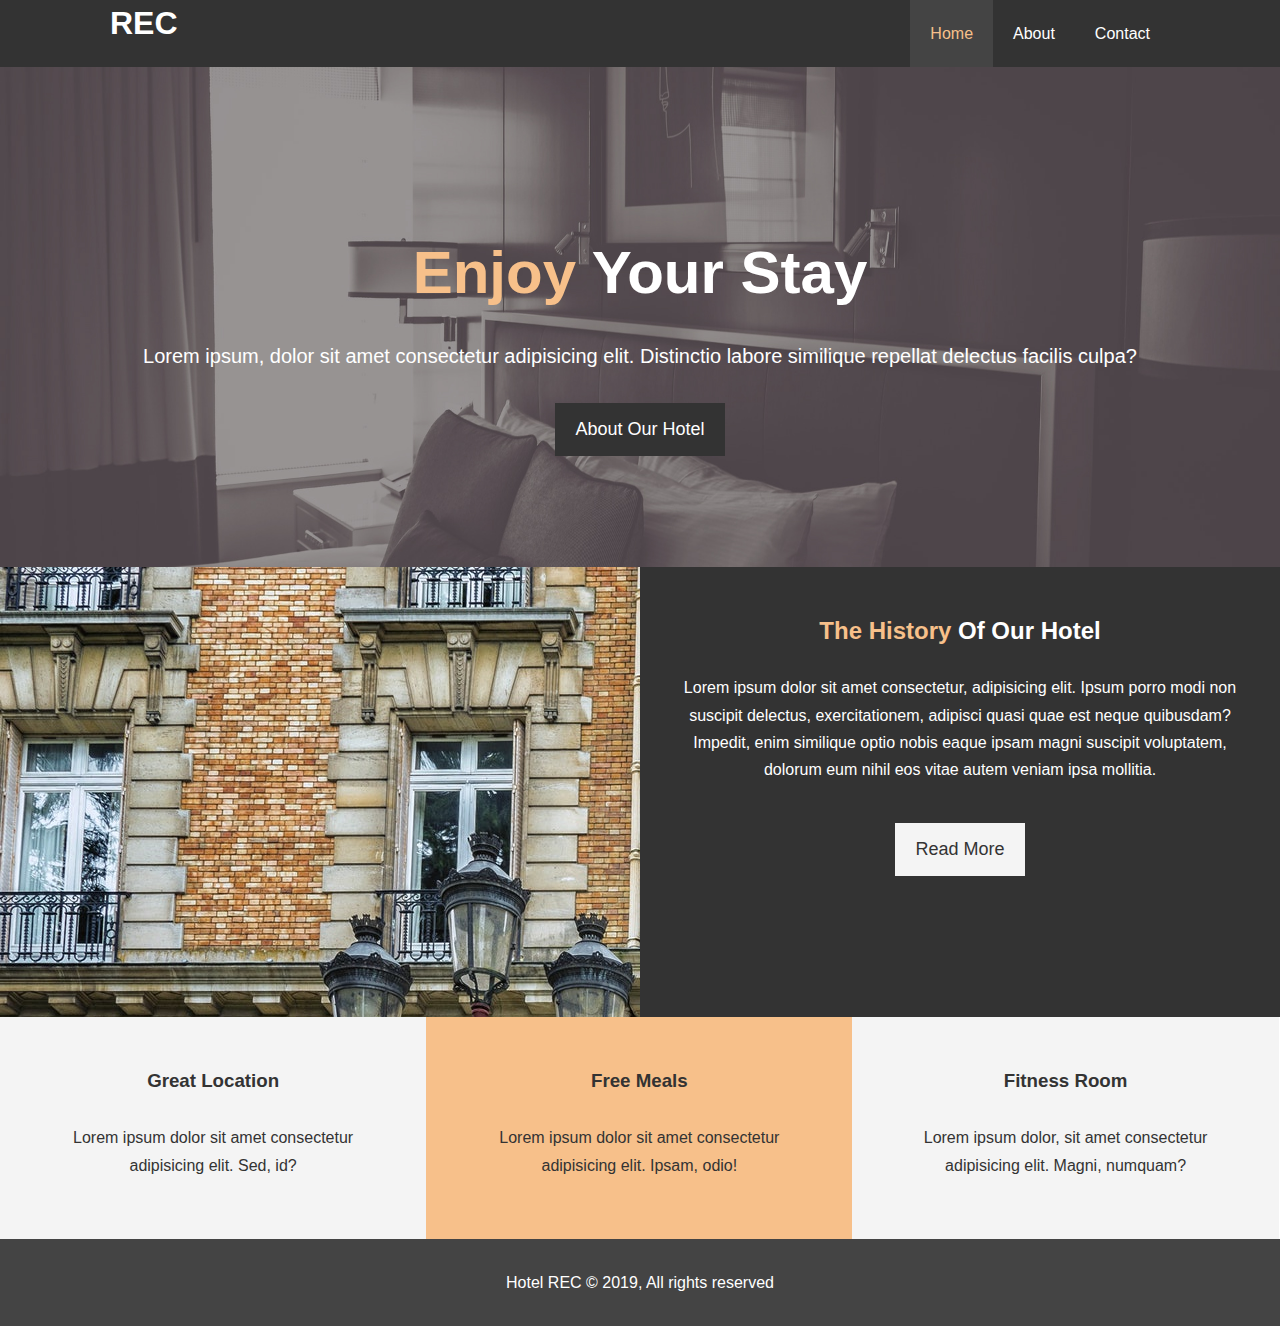
<file: hotel-site-design/hotel_website/index.html>
<!DOCTYPE html>
<html lang="en">
<head>
  <meta charset="UTF-8">
  <meta name="viewport" content="width=device-width, initial-scale=1.0">
  <meta http-equiv="X-UA-Compatible" content="ie=edge">
  <meta name="description" content="Welcome to the most extraoridnary hotel in Houston Texas">
  <meta name="keywords" content="hotel, houston hotel, pet friendly hotel, discount hotel"> 
  <link rel="stylesheet" href="https://use.fontawesome.com/releases/v5.7.1/css/all.css" integrity="sha384-fnmOCqbTlWIlj8LyTjo7mOUStjsKC4pOpQbqyi7RrhN7udi9RwhKkMHpvLbHG9Sr" crossorigin="anonymous">


  <link rel="stylesheet" href="./css/style.css">
  <link rel="stylesheet" media="screen and  (max-width:768px)" href="./css/mobile.css">
  <title>Hotel REC | Houston Hotel</title>
</head>
<body>
  <header>
    <nav id="navbar">
      <div class="container">
          <h1 class="logo"><a href="index.html"></a>REC</h1>
          <!-- Navigation items -->
          <ul>
            <li><a class="current"  href="index.html">Home</a></li>
            <li><a href="about.html">About</a></li>
            <li><a href="contact.html">Contact</a></li>
               
          </ul>
      </div>
      
    </nav>
    <!-- showcase -->
    <div id="showcase">
      <div class="container">
        <div class="showcase-content">
          <h1><span class="text-primary">Enjoy </span>Your Stay</h1>
          <p class="lead">Lorem ipsum, dolor sit amet consectetur adipisicing elit. Distinctio labore similique repellat delectus facilis culpa?</p>
          <a class="btn" href="about.html">About Our Hotel</a>
        </div>
      </div>
    </div>
  </header>
  <!-- Section -->
  <section id="home-info" class="bg-dark">
    <div class="info-img">
      
    </div>
    <div class="info-content">
      <h2><span class="text-primary">The History</span> Of Our Hotel</h2>
      <p>Lorem ipsum dolor sit amet consectetur, adipisicing elit. Ipsum porro modi non suscipit delectus, exercitationem, adipisci quasi quae est neque quibusdam? Impedit, enim similique optio nobis eaque ipsam magni suscipit voluptatem, dolorum eum nihil eos vitae autem veniam ipsa mollitia.</p>
      <a href="about.html" class="btn btn-light">Read More</a>
    </div>

  </section>
  <section #features>
    <div class="box bg-light">
      <i class="fas fa-hotel fa-3x"></i>
      <h3>Great Location</h3>
      <p>Lorem ipsum dolor sit amet consectetur adipisicing elit. Sed, id?</p>
    </div>
    <div class="box bg-primary">
        <i class="fas fa-utensils fa-3x"></i>
      <h3>Free Meals</h3>
      <p>Lorem ipsum dolor sit amet consectetur adipisicing elit. Ipsam, odio!</p>
    </div>
    <div class="box bg-light">
        <i class="fas fa-dumbbell fa-3x"></i>
      <h3>Fitness Room</h3>
      <p>Lorem ipsum dolor, sit amet consectetur adipisicing elit. Magni, numquam?</p>
    </div>

  </section>
  <div class="clr"></div>
  <footer id="main-footer">
    <p>Hotel REC &copy; 2019, All rights reserved</p>
  </footer>
</body>
</html>
</file>
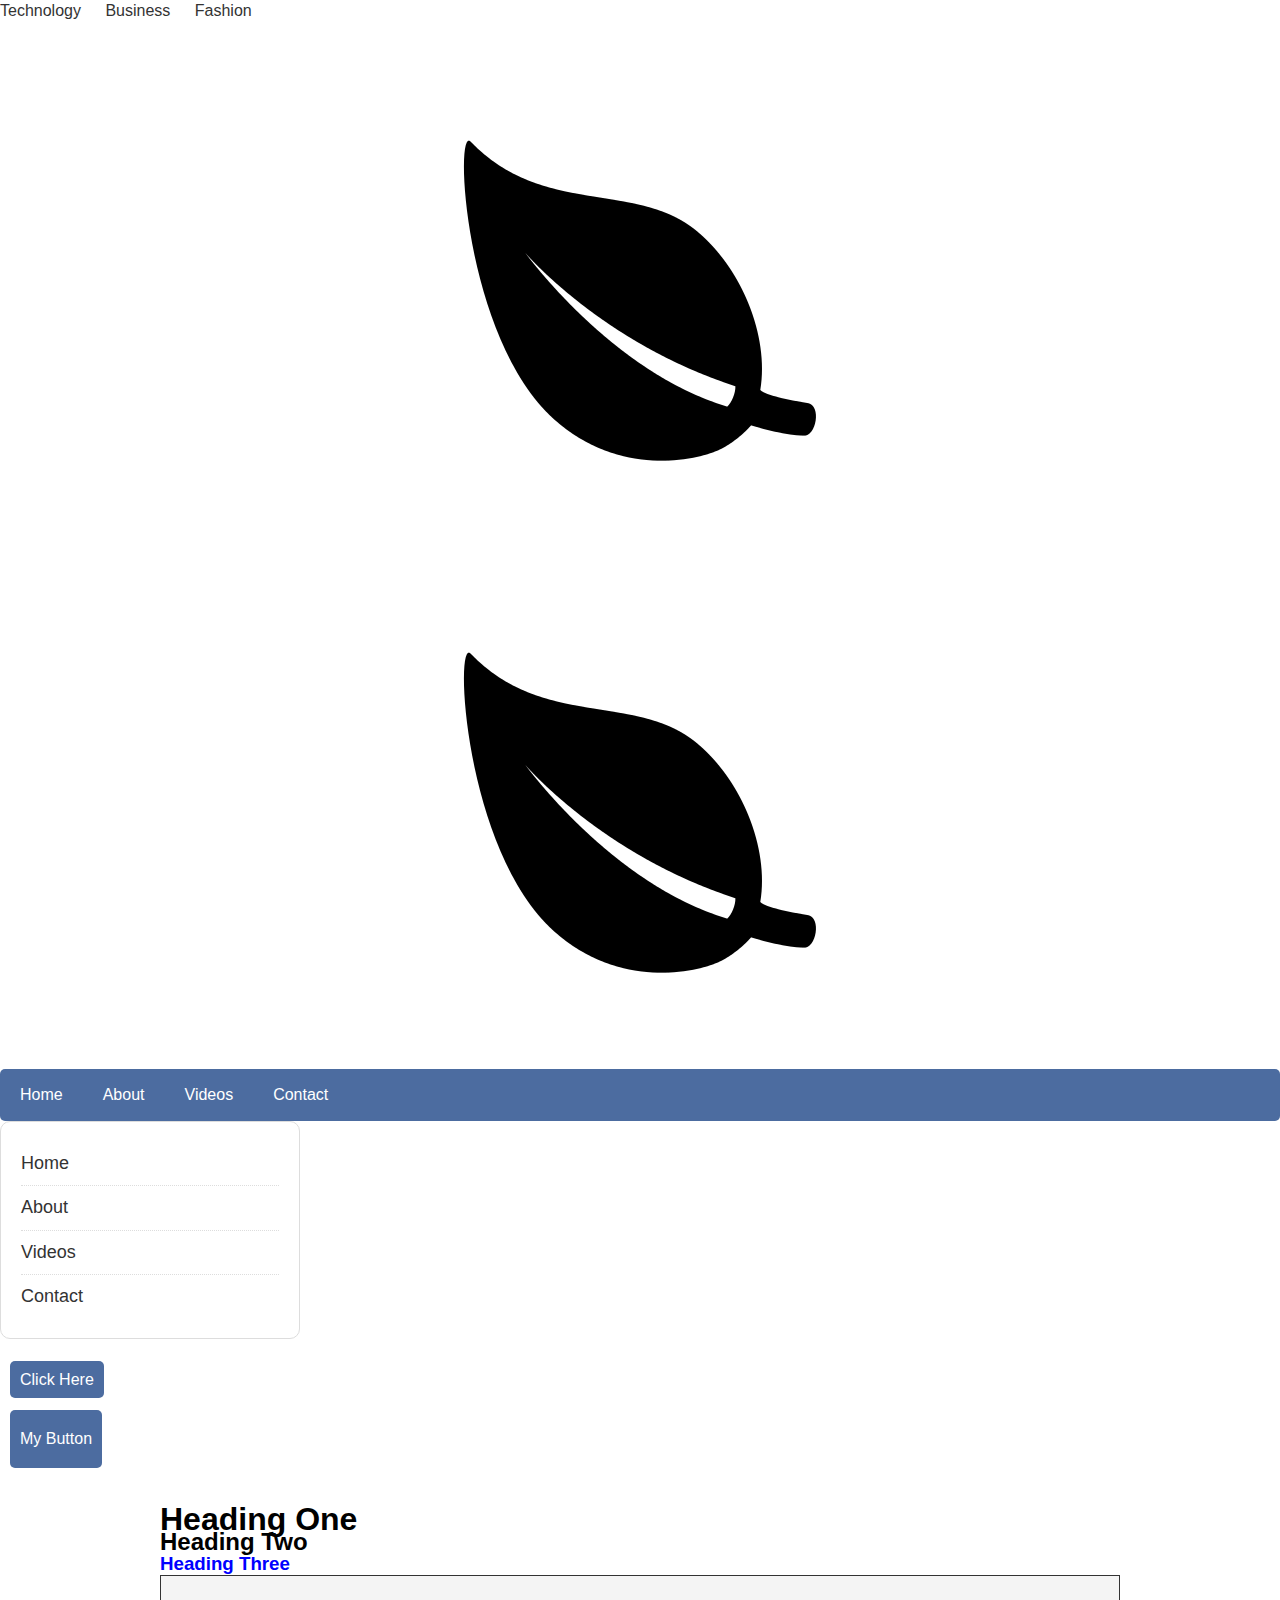
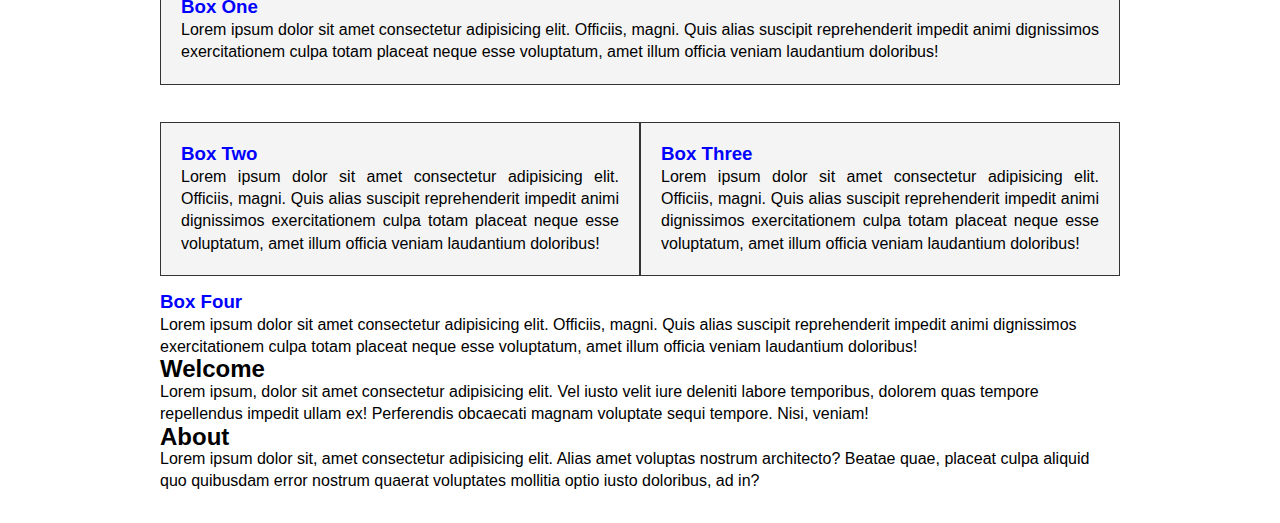
<file: css_sandbox/01_basic.html>
<!DOCTYPE html>
<html lang="en">
<head>
  <meta charset="UTF-8">
  <meta name="viewport" content="width=device-width, initial-scale=1.0">
  <meta http-equiv="X-UA-Compatible" content="ie=edge">
  <link rel="stylesheet" href="./css/style.css">
  <link href="https://fonts.googleapis.com/css?family=Roboto" rel="stylesheet">
  <title>Implementing css</title>
  <style>
    /* reset */
    *{
      margin:0;
      padding:0;
      /* to make sure padding doesnt change the size of the box */
      box-sizing: border-box;
    }
    body{
      font-family: Arial, Helvetica, sans-serif;
      line-height: 1.4em;

    }
    .container{
      max-width: 960px;
      margin: 30px auto;
    }
  .box{
    background: #f4f4f4;
    border:1px solid #333;
    padding:20px;
    margin-bottom: 15px;
  }
  .clr{
    clear: both;
  }
  .box p{
    text-align:justify;
  }
  #box2{
    float: left;
    width: 50%;
  }
  #box3{
    float:right;
    width: 50%;
  }
  a{
    color:#333;
    text-decoration: none;

  }
  a:hover{
    color:coral;
  }
  a:visited{
    color:brown;
  }
a:active{
  color: purple;
}
.btn{
  background: #4c6ca0;
  color:white;
  border:none;
  font-size:16px;
border-radius: 5px;
cursor: pointer;
line-height: 2.4em;
padding: 10px;
margin: 10px;

}
.btn:hover{
  color:#333;
  background: #446190;
}
.side-menu{
  list-style:none;
  border: 1px #ddd solid;
  border-radius:10px;
  width:300px;
  padding:20px;
}
.side-menu li{
  font-size:18px;
  line-height: 2.4em;
  border-bottom: dotted 1px #ddd;
}
.side-menu li:last-child{
  border: none
}
.side-menu li a{
  color:#333;
  text-decoration: none;
}
.side-menu li a:hover{
  color: coral;
}
/* navigation */
.navbar{
  list-style: none;
  margin:0;
  padding:0;
  background:#4c6ca0;
  border-radius:5px;
overflow: auto
}
.navbar li{
  float:left;
}
.navbar li a{
  color:white;
  text-decoration: none;
  display:block;
  padding:15px 20px;
}
.navbar li a:hover{
  background-color: #446190;
}
.demo{
  display:inline;

}
li a{
  padding-right: 20px;
}
img{
  display: block;
  margin: auto;
}

  </style>
</head>
<body>
  <ul>
    <li class="demo">
      <a href="#">Technology</a>
      <a href="#">Business</a>
      <a href="#">Fashion</a>
    </li>
  </ul>
  <br>
  <img src="./img/leaf-icon-png-6.png" alt="my image">
  <img src="./img/leaf-icon-png-6.png" alt="my image">
  <ul class="navbar">
    <li><a href="#">Home</a></li>
    <li><a href="#">About</a></li>
    <li><a href="#">Videos</a></li>
    <li><a href="#">Contact</a></li>
  </ul>
  <ul class="side-menu">
      <li><a href="#">Home</a></li>
      <li><a href="#">About</a></li>
      <li><a href="#">Videos</a></li>
      <li><a href="#">Contact</a></li>
    </ul>
  <br>
  <a href="#" class="btn">Click Here</a>
  <br>
  <button class="btn">My Button</button>
  <!-- Inline css -->
  <div class="container">

      <h1 >Heading One</h1>
      <h2>Heading Two</h2>
      <h3>Heading Three</h3>
      <!-- Border -->
      <div id="box1" class="box">
        <h3>Box One</h3>
        <p>Lorem ipsum dolor sit amet consectetur adipisicing elit. Officiis, magni. Quis alias suscipit reprehenderit impedit animi dignissimos exercitationem culpa totam placeat neque esse voluptatum, amet illum officia veniam laudantium doloribus!</p>
      </div>
      <br>
      <div id="box2" class="box">
        <h3>Box Two</h3>
        <p>Lorem ipsum dolor sit amet consectetur adipisicing elit. Officiis, magni. Quis alias suscipit reprehenderit impedit animi dignissimos exercitationem culpa totam placeat neque esse voluptatum, amet illum officia veniam laudantium doloribus!</p>
      </div>
      <div id="box3" class="box">
        <h3>Box Three</h3>
        <p>Lorem ipsum dolor sit amet consectetur adipisicing elit. Officiis, magni. Quis alias suscipit reprehenderit impedit animi dignissimos exercitationem culpa totam placeat neque esse voluptatum, amet illum officia veniam laudantium doloribus!</p>
      </div>
      <div class="clr"></div>
      <div id="box4">
        <h3>Box Four</h3>
        <p>Lorem ipsum dolor sit amet consectetur adipisicing elit. Officiis, magni. Quis alias suscipit reprehenderit impedit animi dignissimos exercitationem culpa totam placeat neque esse voluptatum, amet illum officia veniam laudantium doloribus!</p>
      </div>
      <div id="welcome">
        <h2 class="primary-heading">Welcome</h2>
        <p>Lorem ipsum, dolor sit amet consectetur adipisicing elit. <span>Vel iusto velit iure deleniti labore temporibus, dolorem quas tempore repellendus</span> impedit ullam ex! Perferendis obcaecati magnam voluptate sequi tempore. Nisi, veniam!</p>
      </div>
      <div id="about">
        <h2>About</h2>
        <p>Lorem ipsum dolor sit, amet consectetur adipisicing elit.<span> Alias amet voluptas nostrum architecto? Beatae quae, placeat culpa aliquid quo quibusdam error</span> nostrum quaerat voluptates mollitia optio iusto doloribus, ad in?</p>
      </div>
  </div>
</body>
</html>
</file>
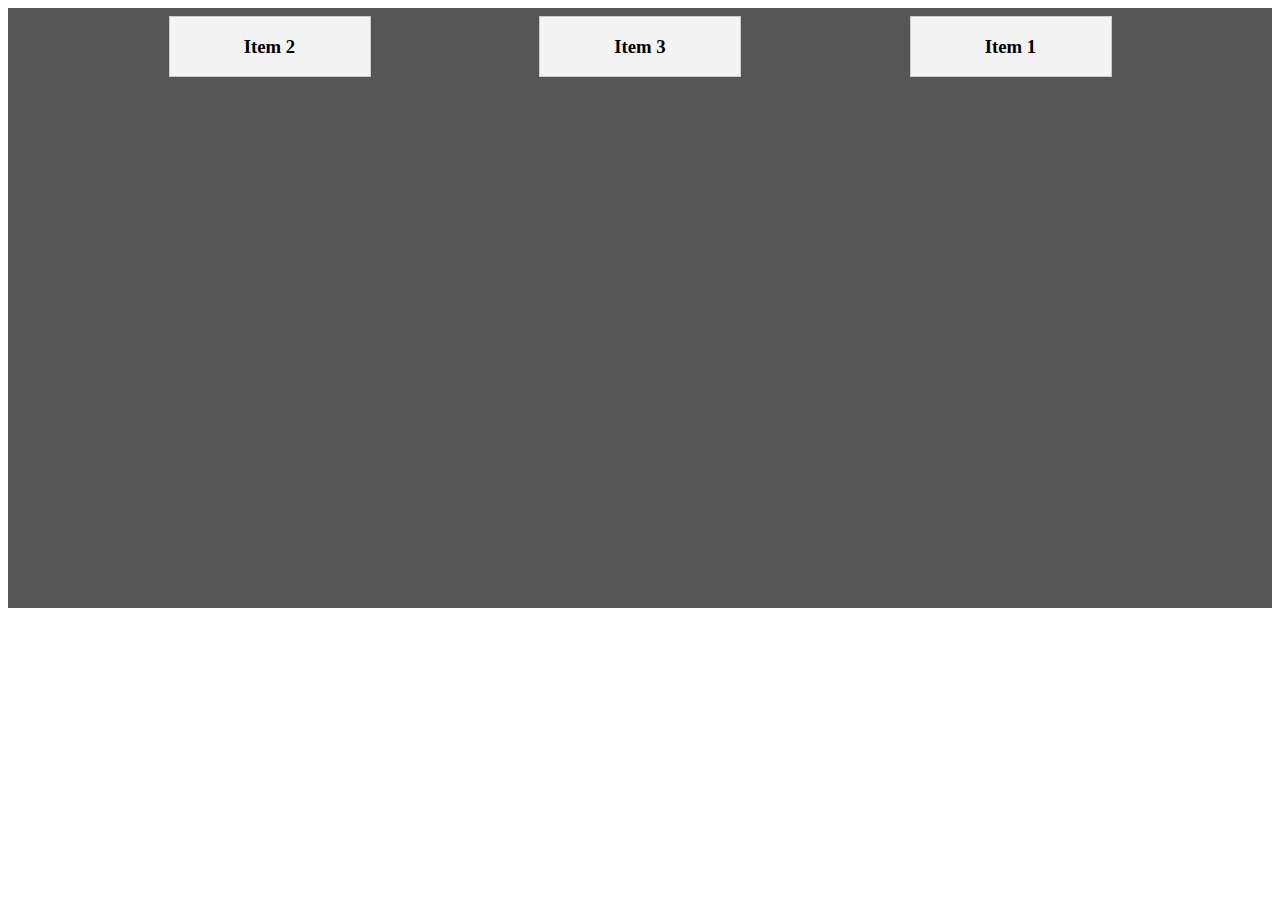
<file: css_sandbox/flex.html>
<!DOCTYPE html>
<html lang="en">
<head>
  <meta charset="UTF-8">
  <meta name="viewport" content="width=device-width, initial-scale=1.0">
  <meta http-equiv="X-UA-Compatible" content="ie=edge">
  <title>Flex</title>
  <style>
    #container{
      display: flex;
      flex-direction: row;;
      /* flex-wrap: wrap; */
      /* flex-flow: row wrap; */
      justify-content: space-evenly;
      background:#555;
      height:600px;
      align-items: center;
      flex-wrap: wrap;
      align-content:flex-start;
    }
    .item-1{
order:3;
    }
  .item{
    background:#f4f4f4;
    border: #ccc solid 1px;
    padding: 1 rem;
    text-align: center;
    flex-basis: 200px;
    margin:.5rem;
  
  }
  .item-3{
    order: 2;
  }
  .item-2{
    /* align single item vertical */
    align-self:flex-end;
    order:1;
  }
  /* .item:first-child{
    flex:1;
  } */
  </style>
</head>
<body>
  <div id="container">
    <div class="item item-1"><h3>Item 1</h3></div>
    <div class="item item-2"><h3>Item 2</h3></div>
    <div class="item item-3"><h3>Item 3</h3></div>
    
  </div>
</body>
</html>
</file>
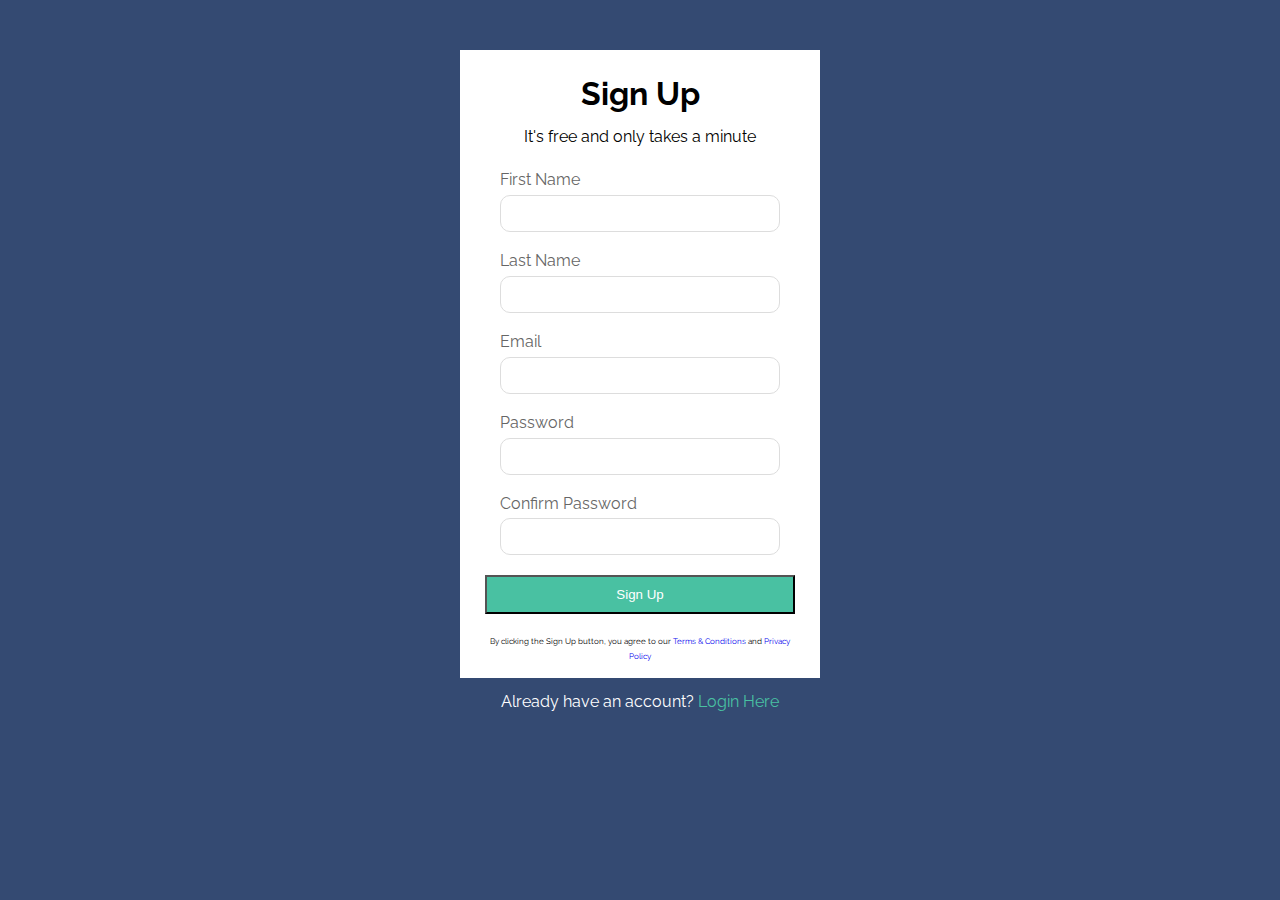
<file: css_sandbox/form_styling_start.html>
<!DOCTYPE html>
<html lang="en">
  <head>
    <meta charset="UTF-8" />
    <meta name="viewport" content="width=device-width, initial-scale=1.0" />
    <meta http-equiv="X-UA-Compatible" content="ie=edge" />
    <title>Form Styling</title>
    <link
      href="https://fonts.googleapis.com/css?family=Raleway"
      rel="stylesheet"
    />
    <style>
      * {
        /* 
        -May want to add "border-box for "box-sizing so padding does not affect width
        -Reset margin and padding 
       */
       box-sizing: border-box;
       margin:0;
       padding:0
      }

      body {
        /* 
          -Background color is #344a72
        */
        background-color:#344a72;
        font-family: 'Raleway',sans-serif;
        line-height: 1.8;
      }

      a {
        /* 
        Underlined links are ugly :)
       */
       text-decoration: none;
      }

      #container {
        /* 
        -Remember, margin: auto on left and right will center a block element 
        -I would also set a "max-width" for responsiveness
        -May want to add some padding
        */
        max-width: 400px;
        padding: 20px;
        margin: 30px auto;
      }

      .form-wrap {
        /* 
          This is the white area around the form and heading, etc
        */
        background: white;
        padding: 15px 25px;
      }

      .form-wrap h1,
      .form-wrap p {
        /* 
          May want to center these
        */
        text-align: center;
      }

      .form-wrap .form-group {
        /* 
          Each label, input is wrapped in .form-group
        */
        margin: 15px;

      }

      .form-wrap .form-group label {
        /* 
          Label should be turned into a block element
        */
        display: block;
        color:#666;
      }

      .form-wrap .form-group input {
        /* 
          Inputs should reach accross the .form-wrap 100% and have some padding
        */
        width:100%;
        padding:10px;
        border: #ddd 1px solid;
        border-radius: 10px;
      }

      .form-wrap button {
        /* 
          Button should wrap accross 100% and display as block
          Background color for button is #49c1a2
        */
        display: block;
        width: 100%;
        padding: 10px;
        margin-top: 20px;
        background: #49c1a2;
        color:white;
        cursor: pointer;
      }

      .form-wrap button:hover {
        /* 
          Hover background color for button is #37a08e
        */
        background-color:#37a08e;
        
      }

      .form-wrap .bottom-text {
        /* 
          Bottom text is smaller
        */
        font-size:.5em;
        margin-top:20px;
      }

      footer {
        /* 
        Should be centered
       */
       text-align: center;
       color:white;
       margin-top: 10px;
      }

      footer a {
        /* 
          Footer link color is #49c1a2
        */
        color: #49c1a2;
      }
    </style>
  </head>
  <body>
    <div id="container">
      <div class="form-wrap">
        <h1>Sign Up</h1>
        <p>It's free and only takes a minute</p>
        <form>
          <div class="form-group">
            <label for="first-name">First Name</label>
            <input type="text" name="firstName" id="first-name" />
          </div>
          <div class="form-group">
            <label for="last-name">Last Name</label>
            <input type="text" name="lastName" id="last-name" />
          </div>
          <div class="form-group">
            <label for="email">Email</label>
            <input type="email" name="email" id="email" />
          </div>
          <div class="form-group">
            <label for="password">Password</label>
            <input type="password" name="password" id="password" />
          </div>
          <div class="form-group">
            <label for="password2">Confirm Password</label>
            <input type="password" name="pasword2" id="password2" />
          </div>
          <button type="submit" class="btn">Sign Up</button>
          <p class="bottom-text">
            By clicking the Sign Up button, you agree to our
            <a href="#">Terms & Conditions</a> and
            <a href="#">Privacy Policy</a>
          </p>
        </form>
      </div>
      <footer>
        <p>Already have an account? <a href="#">Login Here</a></p>
      </footer>
    </div>
  </body>
</html>
</file>
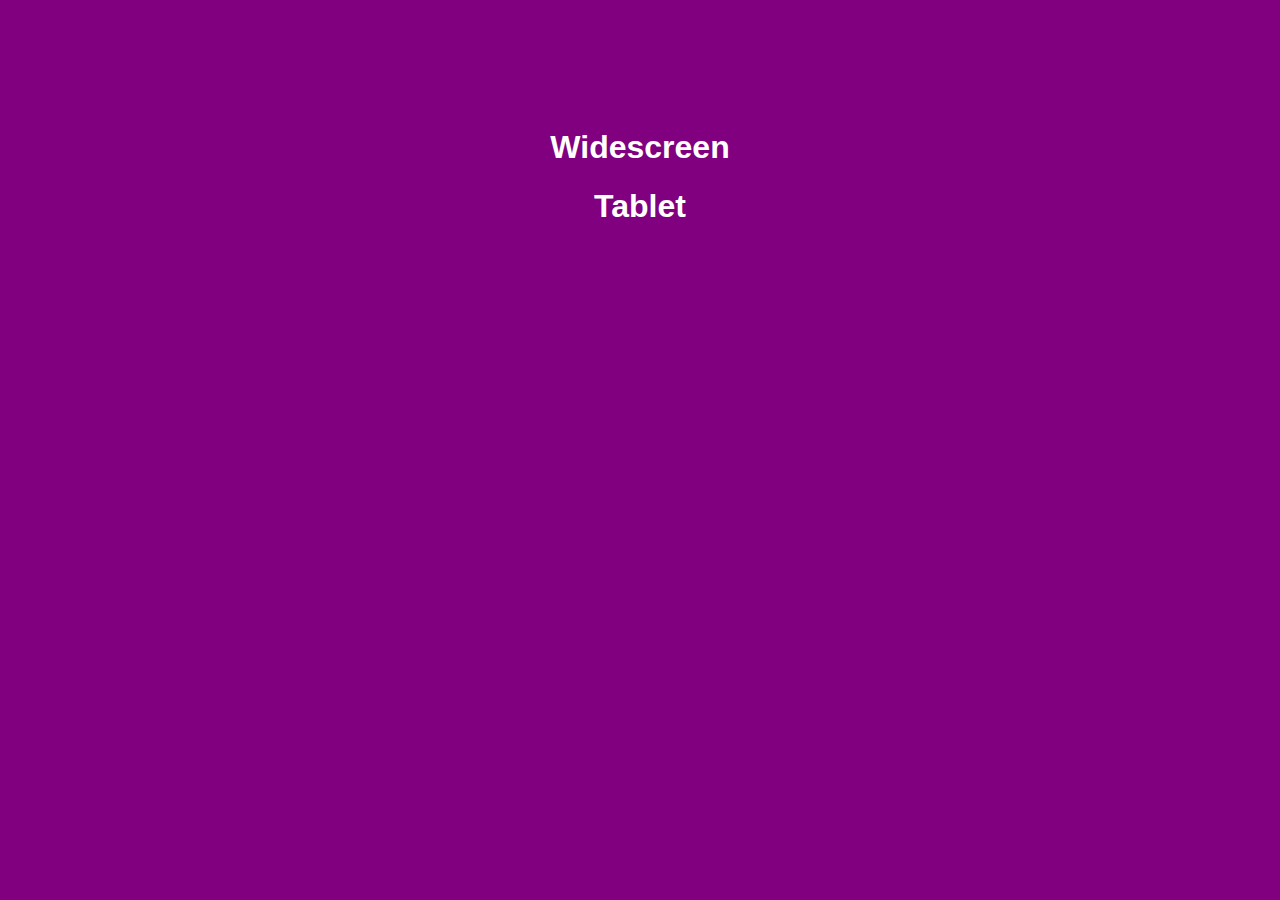
<file: css_sandbox/media_queries.html>
<!DOCTYPE html>
<html lang="en">
<head>
  <meta charset="UTF-8">
  <meta name="viewport" content="width=device-width, initial-scale=1.0">
  <meta http-equiv="X-UA-Compatible" content="ie=edge">
 
  <title>Media Queries</title>


<style>
  body{
    font-family: Arial, Helvetica, sans-serif;
    background: grey;
    color:white;
    text-align: center;
    padding-top: 100px;
  }
  h1{
    display: none;
  }
  /* Smartphone */
  @media(max-width:500px){
    body{
      background:darkgray;
    }
    #smartphone h1{
      display:block
    }
  }
  /* Tablet */
  @media(min-width:501px) and (max-width:768px){
    body{
      background:green;
    }
    #tablet h1{
      display:block
    }
  }

   /* Normal */
   @media(min-width:769px) and (max-width:1200px){
    body{
      background:green;
    }
    #normal h1{
      display:block
    }
  }
   /* WideScreen */
   @media(min-width:1201px) {
    body{
      background:purple;
    }
    #widescreen h1{
      display:block
    }
  }
 /* Landscape*/
 @media(max-height:500px){
    body{
      background:orange;
    }
    #landscape h1{
      display:block
    }
  }
</style>
 <link rel="stylesheet"media="screen and (max-width:768px)" href="./mobile.css">
</head>
<body>
  <div id="widescreen"><h1>
    Widescreen
  </h1></div>
  <div id="normal"><h1>
      Normal
    </h1></div>
  <div id="widescreen"><h1>
      Tablet
    </h1></div>
    <div id="smartphone"><h1>
        Smartphone
      </h1></div>
      <div id="landscape"><h1>
          landscape
        </h1></div>
  
</body>
</html>
</file>
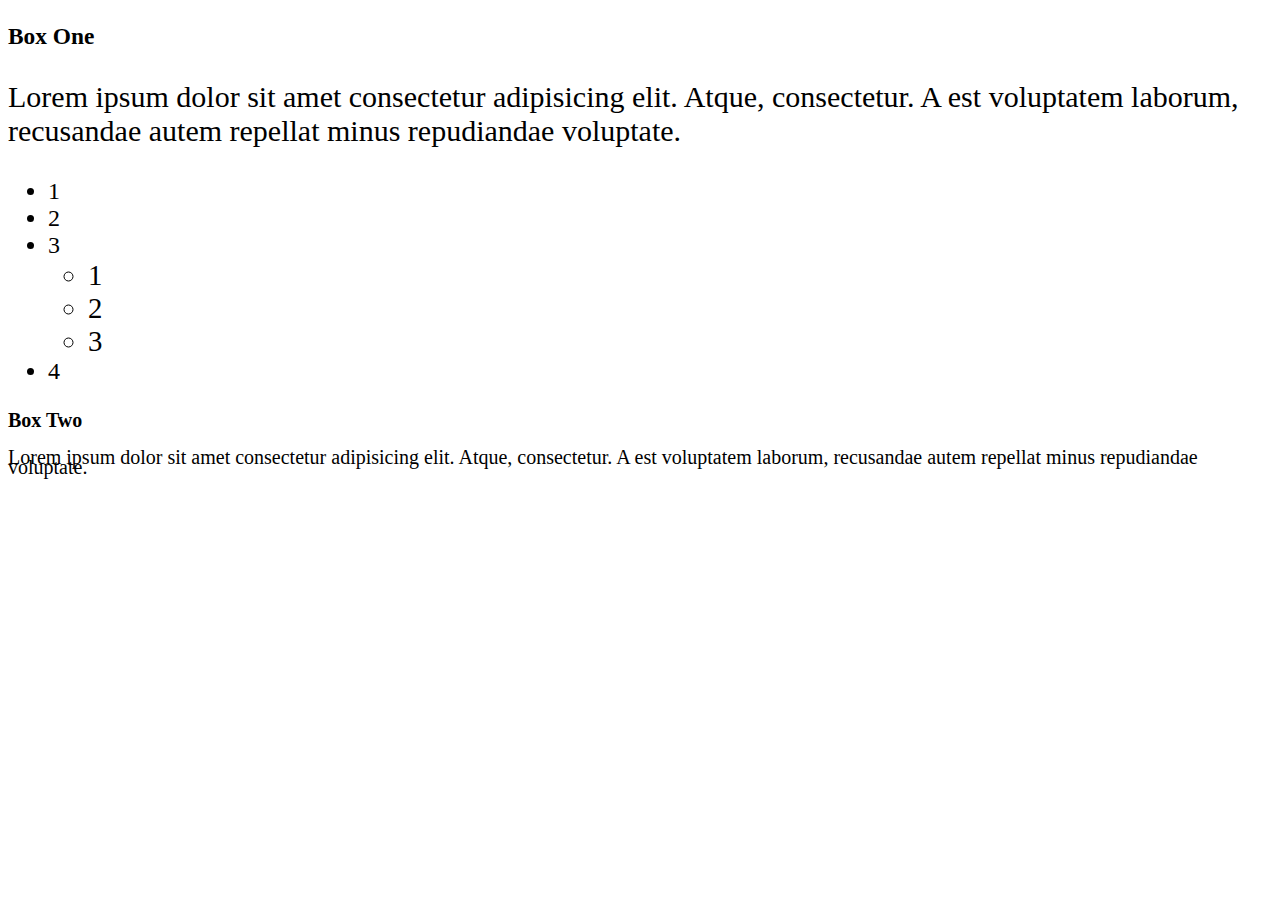
<file: css_sandbox/rem_em.html>
<!DOCTYPE html>
<html lang="en">
<head>
  <meta charset="UTF-8">
  <meta name="viewport" content="width=device-width, initial-scale=1.0">
  <meta http-equiv="X-UA-Compatible" content="ie=edge">
  <title>Em-Rem Units</title>
</head>
<style>
  html{
    font-size: 10px;
  }
  #box-1{
    font-size: 20px;
  }
  #box-1 p {
    font-size: 1.5em;
  }
  #box-1 ul{
    font-size: 1.2em
  }
  #box-2 h3{
    font-size:2rem;
  }
  #box-2 p{
    font-size:2rem;
    line-height: 1rem;
  }
</style>
<body>
<div id="box-1">
  <h3>Box One</h3>
  <p>Lorem ipsum dolor sit amet consectetur adipisicing elit. Atque, consectetur. A est voluptatem laborum, recusandae autem repellat minus repudiandae voluptate.</p>
  <ul>
    <li>1</li>
    <li>2</li>
    <li>3
      <ul>
        <li>1</li>
        <li>2</li>
        <li>3</li>
      </ul>
    </li>
    <li>4</li>
  </ul>
</div>  
<div id="box-2">
    <h3>Box Two</h3>
    <p>Lorem ipsum dolor sit amet consectetur adipisicing elit. Atque, consectetur. A est voluptatem laborum, recusandae autem repellat minus repudiandae voluptate.</p>
  </div>
</body>
</html>
</file>
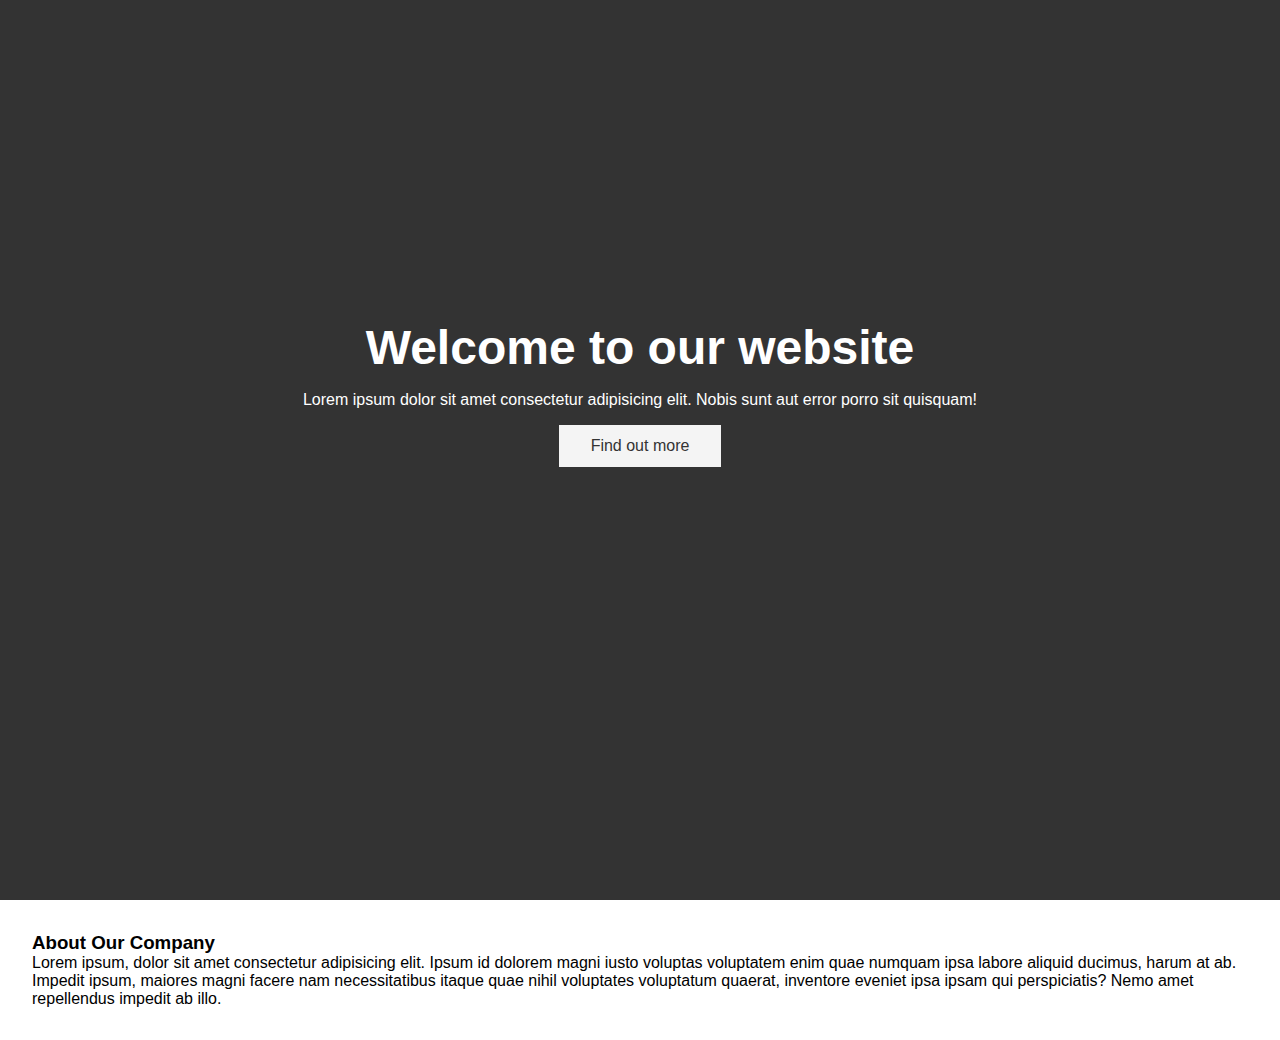
<file: css_sandbox/vh-vw.html>
<!DOCTYPE html>
<html lang="en">
<head>
  <meta charset="UTF-8">
  <meta name="viewport" content="width=device-width, initial-scale=1.0">
  <meta http-equiv="X-UA-Compatible" content="ie=edge">
  <title>vh and vw units</title>
  <style>
    *{
      margin:0;
      padding:0;
      box-sizing: border-box;
    }
    body{
      font-family: 'Segoe UI', Tahoma, Geneva, Verdana, sans-serif;
    }
    header{
      background: #333 url('https://source.unsplash.com/daily') no-repeat center center/cover;
      color: #fff;
      height:100vh;
      text-align: center;
      width: 100vw;
      padding:2rem;
      padding-top:20rem;
    }
    header h1{
      font-size: 3rem;
    }
    header p{
      margin:1rem 0;
    }
    .btn {
      display:inline-block;
      text-decoration: none;
      background: #f4f4f4;
      color:#333;
      padding:0.75rem 2rem;
    }
    section{
      padding:2rem;
    }
    @media(max-height:450px){
      header{
        padding-top:5rem;
      }
    }
  
  </style>
</head>
<body>
  <header>
    <h1>Welcome to our website</h1>
    <p>Lorem ipsum dolor sit amet consectetur adipisicing elit. Nobis sunt aut error porro sit quisquam!</p>
    <a href="#" class="btn">Find out more</a>
  </header>
  <section>

    <h3>
      About Our Company
    </h3>
    <p>
      Lorem ipsum, dolor sit amet consectetur adipisicing elit. Ipsum id dolorem magni iusto voluptas voluptatem enim quae numquam ipsa labore aliquid ducimus, harum at ab. Impedit ipsum, maiores magni facere nam necessitatibus itaque quae nihil voluptates voluptatum quaerat, inventore eveniet ipsa ipsam qui perspiciatis? Nemo amet repellendus impedit ab illo.
    </p>
  </section>
  
</body>
</html>
</file>
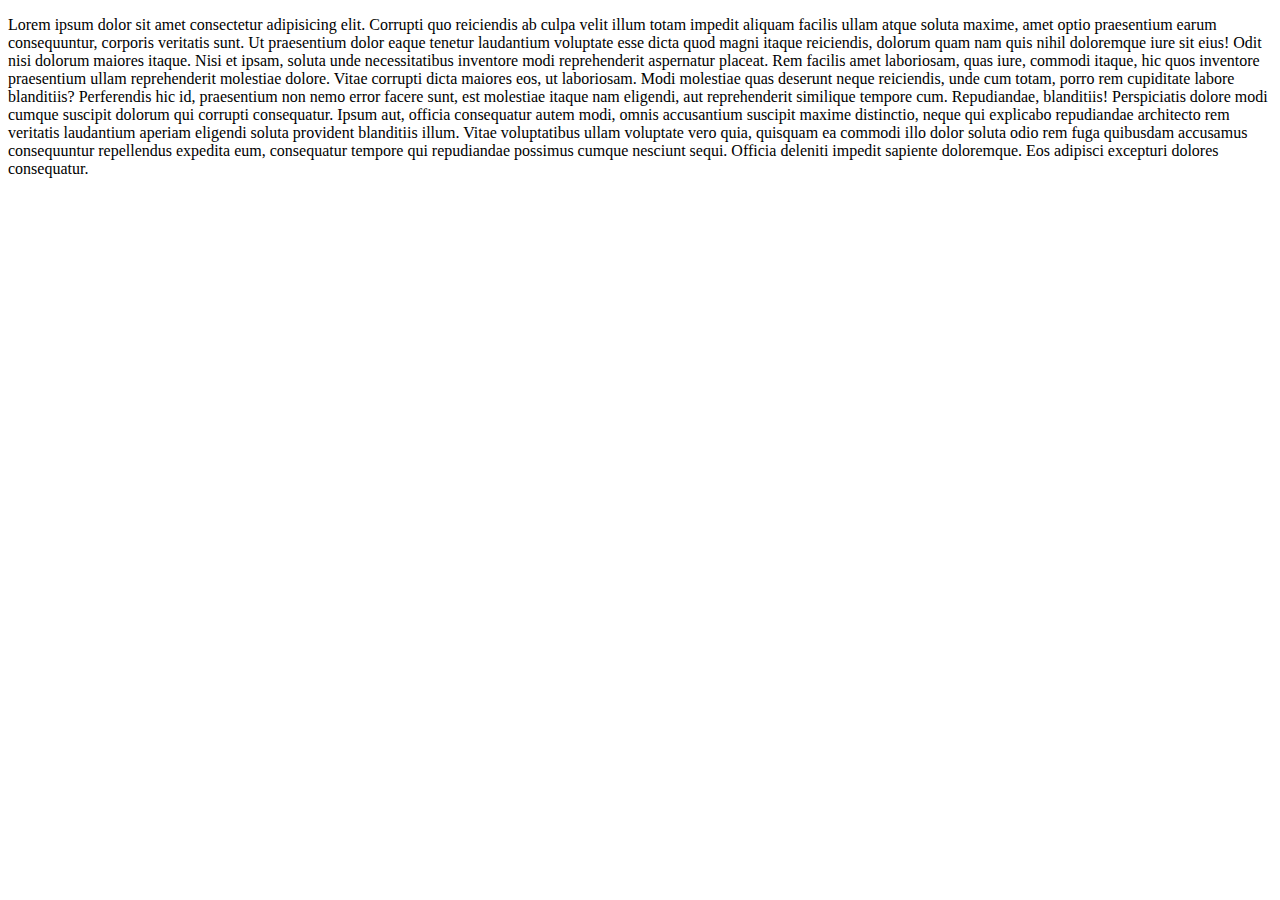
<file: html_sandbox/test.html>
<!DOCTYPE html>
<html lang="en">
<head>
  <meta charset="UTF-8">
  <meta name="viewport" content="width=device-width, initial-scale=1.0">
  <meta http-equiv="X-UA-Compatible" content="ie=edge">
  <title>Test</title>
</head>
<body>
  <p>
    Lorem ipsum dolor sit amet consectetur adipisicing elit. Corrupti quo reiciendis ab culpa velit illum totam impedit aliquam facilis ullam atque soluta maxime, amet optio praesentium earum consequuntur, corporis veritatis sunt. Ut praesentium dolor eaque tenetur laudantium voluptate esse dicta quod magni itaque reiciendis, dolorum quam nam quis nihil doloremque iure sit eius! Odit nisi dolorum maiores itaque. Nisi et ipsam, soluta unde necessitatibus inventore modi reprehenderit aspernatur placeat. Rem facilis amet laboriosam, quas iure, commodi itaque, hic quos inventore praesentium ullam reprehenderit molestiae dolore. Vitae corrupti dicta maiores eos, ut laboriosam. Modi molestiae quas deserunt neque reiciendis, unde cum totam, porro rem cupiditate labore blanditiis? Perferendis hic id, praesentium non nemo error facere sunt, est molestiae itaque nam eligendi, aut reprehenderit similique tempore cum. Repudiandae, blanditiis! Perspiciatis dolore modi cumque suscipit dolorum qui corrupti consequatur. Ipsum aut, officia consequatur autem modi, omnis accusantium suscipit maxime distinctio, neque qui explicabo repudiandae architecto rem veritatis laudantium aperiam eligendi soluta provident blanditiis illum. Vitae voluptatibus ullam voluptate vero quia, quisquam ea commodi illo dolor soluta odio rem fuga quibusdam accusamus consequuntur repellendus expedita eum, consequatur tempore qui repudiandae possimus cumque nesciunt sequi. Officia deleniti impedit sapiente doloremque. Eos adipisci excepturi dolores consequatur.
  </p>
</body>
</html>
</file>
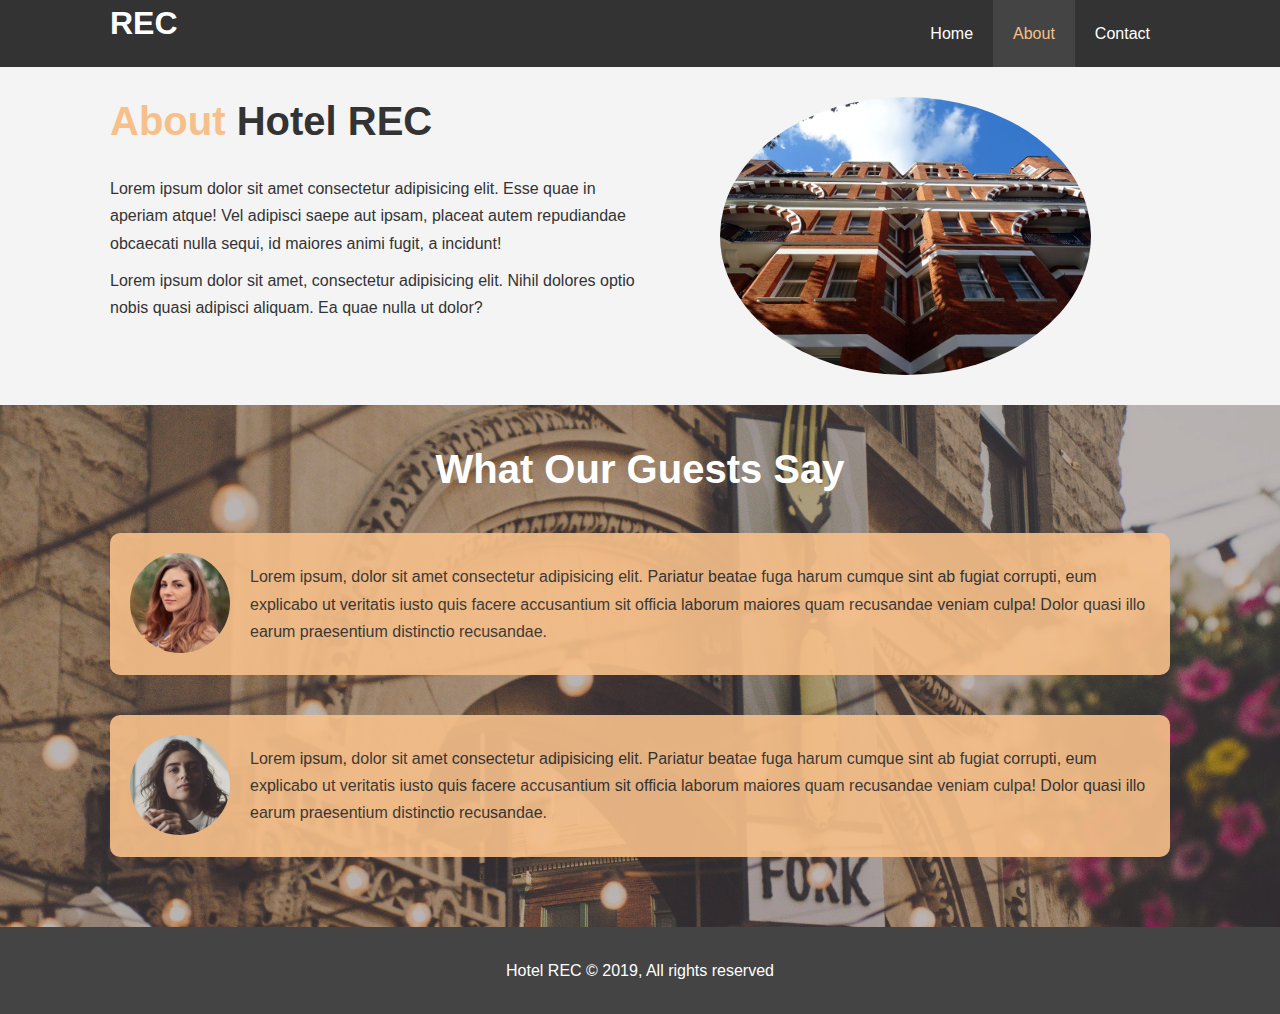
<file: hotel-site-design/hotel_website/about.html>
<!DOCTYPE html>
<html lang="en">
<head>
  <meta charset="UTF-8">
  <meta name="viewport" content="width=device-width, initial-scale=1.0">
  <meta http-equiv="X-UA-Compatible" content="ie=edge">
  <meta name="description" content="Welcome to the most extraoridnary hotel in Houston Texas">
  <meta name="keywords" content="hotel, houston hotel, pet friendly hotel, discount hotel"> 
 


  <link rel="stylesheet" href="./css/style.css">
  <link rel="stylesheet" media="screen and  (max-width:768px)" href="./css/mobile.css">
  <title>Hotel REC | Houston Hotel| About</title>
</head>
<body>
  <header>
    <nav id="navbar">
      <div class="container">
          <h1 class="logo"><a href="index.html"></a>REC</h1>
          <!-- Navigation items -->
          <ul>
            <li><a   href="index.html">Home</a></li>
            <li><a class="current" href="about.html">About</a></li>
            <li><a href="contact.html">Contact</a></li>
               
          </ul>
      </div>
      
    </nav>
    
  </header>
  <!-- Section -->
  <section id="about-info" class="bg-light py-3">
    <div class="container">
      <div class="info-left">
        <h1 class="l-heading"><span class="text-primary">About</span> Hotel REC</h1>
        <p>Lorem ipsum dolor sit amet consectetur adipisicing elit. Esse quae in aperiam atque! Vel adipisci saepe aut ipsam, placeat autem repudiandae obcaecati nulla sequi, id maiores animi fugit, a incidunt!</p>
        <p>Lorem ipsum dolor sit amet, consectetur adipisicing elit. Nihil dolores optio nobis quasi adipisci aliquam. Ea quae nulla ut dolor?</p>
      </div>
      <div class="info-right">
        <img src="./img/photo-2.jpg" alt="hotel">
      </div>
    </div>
  </section>
  <div class="clr"></div>
  <section id="testimonials" class="py-3">

    <div class="container">
      <h2 class="l-heading">What Our Guests Say</h2>
      <div class="testimonial bg-primary">
        <img src="./img/person-1.jpg" alt="samantha">
        <p>Lorem ipsum, dolor sit amet consectetur adipisicing elit. Pariatur beatae fuga harum cumque sint ab fugiat corrupti, eum explicabo ut veritatis iusto quis facere accusantium sit officia laborum maiores quam recusandae veniam culpa! Dolor quasi illo earum praesentium distinctio recusandae.</p>
      </div>
      <div class="testimonial bg-primary">
          <img src="./img/person-2.jpg" alt="lol">
          <p>Lorem ipsum, dolor sit amet consectetur adipisicing elit. Pariatur beatae fuga harum cumque sint ab fugiat corrupti, eum explicabo ut veritatis iusto quis facere accusantium sit officia laborum maiores quam recusandae veniam culpa! Dolor quasi illo earum praesentium distinctio recusandae.</p>
        </div>
    </div>
    


  </section>
  <!-- Footer Section -->
  <footer id="main-footer">
    <p>Hotel REC &copy; 2019, All rights reserved</p>
  </footer>
</body>
</html>
</file>
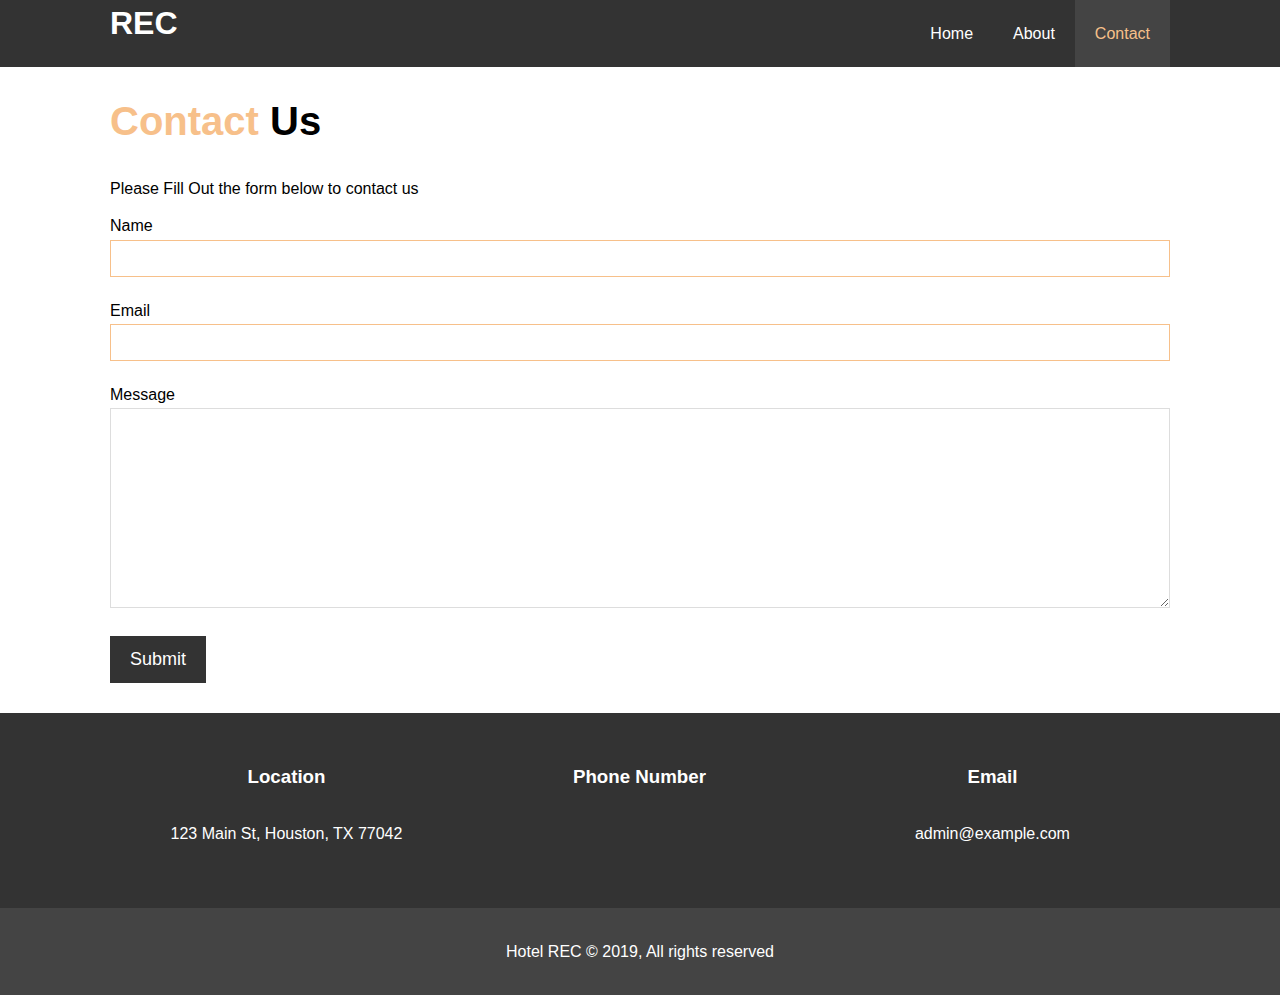
<file: hotel-site-design/hotel_website/contact.html>
<!DOCTYPE html>
<html lang="en">
<head>
  <meta charset="UTF-8">
  <meta name="viewport" content="width=device-width, initial-scale=1.0">
  <meta http-equiv="X-UA-Compatible" content="ie=edge">
  <meta name="description" content="Welcome to the most extraoridnary hotel in Houston Texas">
  <meta name="keywords" content="hotel, houston hotel, pet friendly hotel, discount hotel"> 
  <!-- Font Awesome -->
  <link rel="stylesheet" href="https://use.fontawesome.com/releases/v5.7.1/css/all.css" integrity="sha384-fnmOCqbTlWIlj8LyTjo7mOUStjsKC4pOpQbqyi7RrhN7udi9RwhKkMHpvLbHG9Sr" crossorigin="anonymous">

  <link rel="stylesheet" media="screen and  (max-width:768px)" href="./css/mobile.css">
  <link rel="stylesheet" href="./css/style.css">
  <title>Hotel REC | Houston Hotel| Contact</title>
</head>
<body>
  <header>
    <nav id="navbar">
      <div class="container">
          <h1 class="logo"><a href="index.html"></a>REC</h1>
          <!-- Navigation items -->
          <ul>
            <li><a   href="index.html">Home</a></li>
            <li><a  href="about.html">About</a></li>
            <li><a href="contact.html" class="current">Contact</a></li>
               
          </ul>
      </div>
      
    </nav>
    
  </header>
  <!-- form Section -->
  <section id="contact-form" class="py-3">
    <div class="container">

      <h1 class="l-heading">
        <span class="text-primary">Contact</span> Us
      </h1>
      <p>Please Fill Out the form below to contact us</p>
      <form action="process.php">
        <div class="form-group">
          <label for="name">Name</label>
          <input type="text" name="name" id="name">
        </div>
        <div class="form-group">
            <label for="email">Email</label>
            <input type="email" name="email" id="email">
          </div>
          <div class="form-group">
              <label for="message">Message</label>
              <textarea name="message" id="message"></textarea>
            </div>
            <button class="btn" type="submit">Submit</button>
      </form>
    </div>




  </section>
  <section id="contact-info" class="bg-dark">
    <div class="container">
        <div class="box">
            <i class="fas fa-hotel fa-3x"></i>
            <h3>Location</h3>
            <p>123 Main St, Houston, TX 77042</p>
          </div>
          <div class="box">
              <i class="fas fa-phone fa-3x"></i>
            <h3>Phone Number</h3>
            <p123-123-1234!</p>
          </div>
          <div class="box">
              <i class="fas fa-envelope fa-3x"></i>
            <h3>Email</h3>
            <p>admin@example.com</p>
          </div>
      

    </div>
  </section>
  <!-- Footer Section -->
  <footer id="main-footer">
    <p>Hotel REC &copy; 2019, All rights reserved</p>
  </footer>
</body>
</html>
</file>
<file: hotel-site-design/hotel_website/css/style.css>
*{
  margin:0;
  padding:0;
  box-sizing: border-box;
}
html,body{
font-family: 'Segoe UI', Tahoma, Geneva, Verdana, sans-serif;
line-height: 1.7em;
}
a{
  color:#333;
  text-decoration: none
}
h1,h2,h3{
  padding-bottom: 20px;
}
p{
  margin: 10px 0;
}
/* Utility classes */
.container {
  margin: auto;
  max-width: 1100px;
  overflow: auto;
  padding: 0 20px;
}
.text-primary{
  color: #f7c08a;
}
.lead{
  font-size:20px;
}
.btn{
  display: inline-block;
  font-size: 18px;
  color:#fff;
  background:#333;
  padding: 13px 20px;
  border: none;
  cursor: pointer;
}
.btn:hover{
  background: #f7c08a;
  color:#333;
}
.btn-light{
  background: #f4f4f4;
  color:#333;
}
.bg-dark{
  background: #333;
  color:#fff;
}
.bg-light{
  background: #f4f4f4;
  color:#333;
}
.bg-primary{
  color: #333;
  background:#f7c08a;
}
.clr{
  clear: both;
}
.py-1{
  padding: 10px 0;
}
.py-2{
  padding: 20px 0;
}
.py-3{
  padding: 30px 0;
}
.px-1{
  padding: 0 10px;
}
.l-heading{
  font-size: 40px;
  line-height: 1.2;
}
/* nav */
#navbar{
  background: #333;
  color:#fff;
  overflow: auto;

}
#navbar a{
  color:#fff;
}
#navbar .logo{
  float:left;
  padding-top: 10px;
}
#navbar ul{
  float: right;
  list-style: none;
  
}
#navbar ul li{
  float: left;
}
#navbar ul li a{
  display:block;
  padding:20px;
  text-align: center;
}
#navbar ul li a:hover, #navbar ul li a.current{
  background: #444;
  color:#f7c08a;
}
/* showcase */

#showcase{
  background: url("../img/showcase.jpg") no-repeat center center/cover;
  height:500px;
}
#showcase .showcase-content{
  color:#fff;
  text-align: center;
  padding-top: 170px;
}
#showcase .showcase-content h1{
  font-size: 60px;
  line-height: 1.2em;
  
}
#showcase .showcase-content p{
  padding-bottom: 20px;
  line-height: 1.7em;
}
/* Home Info */

#home-info{
  height: 450px;
}
#home-info .info-img{
  float:left;
  width:50%;
  background: url('../img/photo.jpg');
  min-height: 100%;
}
#home-info .info-content{
  float: right;
  width: 50%;
  min-height: 100%;
  text-align: center;
  padding:50px 30px;
  overflow: hidden;
}
#home-info .info-content p{
  padding-bottom: 30px;
}
/* features section */
.box{
  float:left;
  width: 33.3%;
  padding:50px;
  text-align: center;
}
.box i{
  margin-bottom: 10px;
}
/* Footer */
#main-footer{
  text-align: center;
  background: #444;
  color:white;
  padding:20px;
}
/* About Info */
#about-info .info-right{
  float:right;
  width:50%;
  min-height: 100%;
}
#about-info .info-right img{
  width: 70%;
  display: block;
  margin: auto;
  border-radius: 50%;
}
#about-info .info-left{
  float:left;
  width:50%;
  min-height: 100%;
}
/* Testimonials */
#testimonials{
  height: 100%;
  background: url('../img/test-bg.jpg') no-repeat center center/cover;
  padding-top: 40px;
}
#testimonials .testimonial img{
  width:100px;
  float: left;
  margin-right: 20px;
  border-radius: 50%;
}
#testimonials h2{
  color:#fff;
  text-align: center;
  padding-bottom: 40px;
}
#testimonials .testimonial{
  padding: 20px;
  margin-bottom: 40px;
  border-radius: 10px;
  opacity: 0.9;
}

/* contact form */
#contact-form .form-group{
  margin-bottom: 20px;

}
contact-form label{
  display: block;
  margin-bottom: 5px;
}
#contact-form input,#contact-form textarea{
  width: 100%;
  padding: 10px;
  border: 1px #ddd solid;
} 
#contact-form textarea{
  height: 200px;
}
#contact-form input,#contact-form textarea:focus{
  outline: none;
  border-color: #f7c08a;
}
</file>
<file: hotel-site-design/hotel_website/css/mobile.css>
#navbar .logo{
  float:none;
  text-align: center;
}
#navbar ul, #navbar ul li{
  float:none
}
#navbar ul li a{
  padding:5px;
  border-bottom:#444 dotted 1px;
}
/* sh0owcase */
#showcase{
  height:100%;
  
}
#showcase .showcase-content{
  padding-top:70px;
  padding-bottom:30px;
}
/* Home Info section */
#home-info{
  height:550px;
}
#home-info .info-img{
  display:none;
}
#home-info .info-content{
  float:none;
  width:100%
}

.box{
  float:none;
  width:100%;
}

/* About */
#about-info .info-right, #about-info .info-left{
  float:none;
  width:100%;
  
}
#about-info .info-right{
  margin-top: 30px;
}
.l-heading{
  text-align:center;
}
#contact-info .box{
  border-bottom:#444 dotted 1px;
}
</file>
<file: css_sandbox/css/style.css>
h3{
  color:blue;
}
</file>
<file: css_sandbox/mobile.css>
body{
  background:pink;
}
</file>
